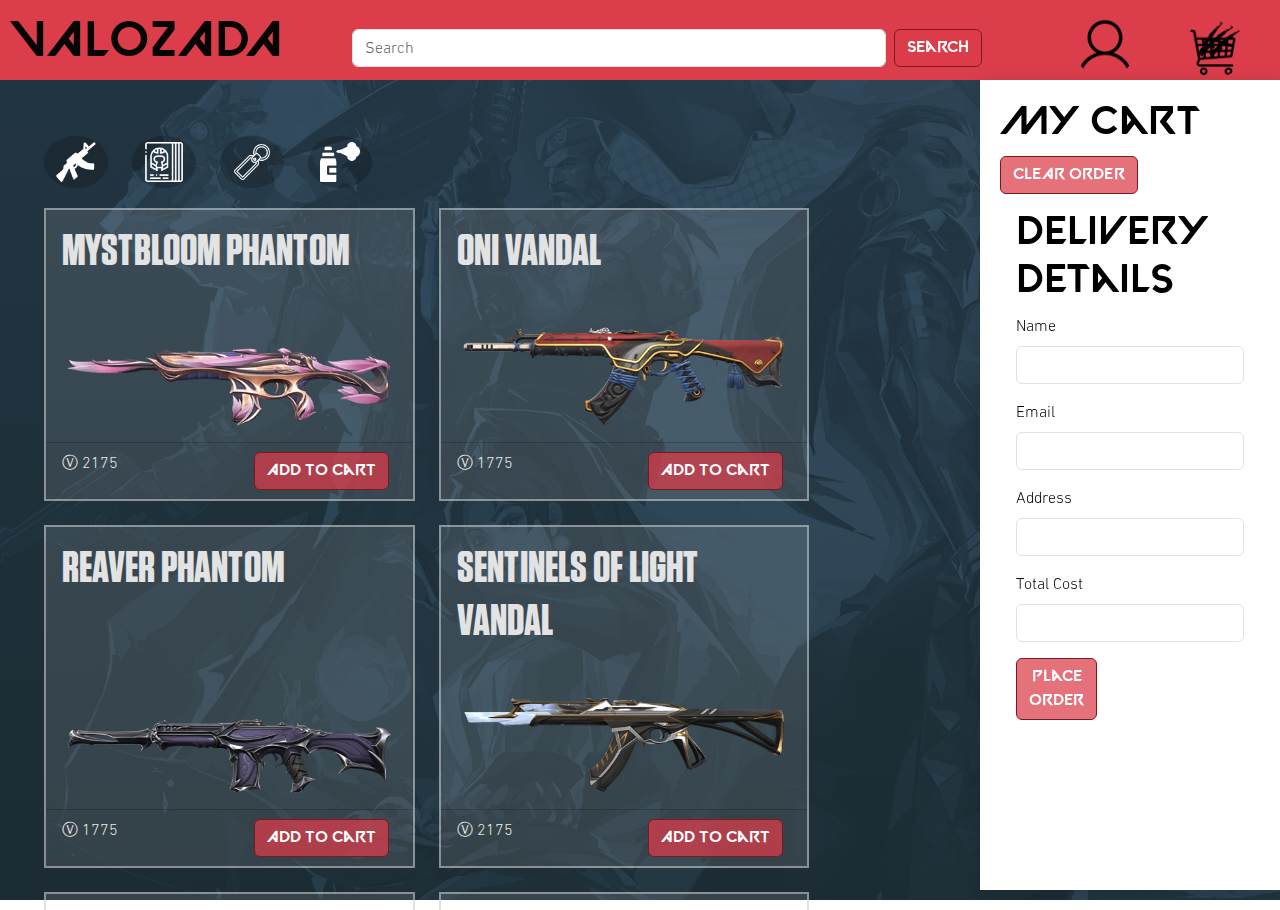
<file: index.html>
<!DOCTYPE html>
<html lang="en">
<head>
    <meta charset="UTF-8">
    <meta name="viewport" content="width=device-width, initial-scale=1.0">
    <title>VALOZADA</title>
    <link href="https://cdn.jsdelivr.net/npm/bootstrap@5.3.3/dist/css/bootstrap.min.css" rel="stylesheet" integrity="sha384-QWTKZyjpPEjISv5WaRU9OFeRpok6YctnYmDr5pNlyT2bRjXh0JMhjY6hW+ALEwIH" crossorigin="anonymous">
    <script src="https://cdn.jsdelivr.net/npm/bootstrap@5.3.3/dist/js/bootstrap.bundle.min.js" integrity="sha384-YvpcrYf0tY3lHB60NNkmXc5s9fDVZLESaAA55NDzOxhy9GkcIdslK1eN7N6jIeHz" crossorigin="anonymous"></script>
    <link rel="stylesheet" href="main.css">
</head>
<body>
    <div class="d-flex flex-column">
        <div class="navbar">
            <h2 class="title">VALOZADA</h2>

            <form class="d-flex mx-auto" style="width: 50%;" onsubmit="return false;" id="search">
                <input class="form-control me-2" type="search" placeholder="Search" aria-label="Search">
                <button class="btn btn-outline-primary" type="button">Search</button>
            </form>

                <a href="about.html"><img src="img/person.png" style="width: 60px;" alt="About"></a>
                <a href="index.html"><img src="img/cartblack.png" style="width: 60px;" alt="Shop"></a>
        </div>
    </div>
    
    <div class="container-fluid">
        <div class="row">
            <div class="col-md-8">
                <div class="shop">
                    <div class="container mt-3">
                        <button class="btn btn-primary" id="skin" onclick="Skins()">
                            <img src="img/skinwhite.png" alt="Skins">
                            <img class="overlay-img" src="img/skingreen.png" alt="Skins">
                        </button>
                        <button class="btn btn-primary" id="card" onclick="PCards()">
                            <img src="img/cardwhite.png" alt="Cards">
                            <img class="overlay-img" src="img/cardgreen.png" alt="Cards">
                        </button>
                        <button class="btn btn-primary" id="buddy" onclick="Buddies()">
                            <img src="img/buddywhite.png" alt="Buddies">
                            <img class="overlay-img" src="img/buddygreen.png" alt="Buddies">
                        </button>
                        <button class="btn btn-primary" id="spray" onclick="Sprays()">
                            <img src="img/spraywhite.png" alt="Sprays">
                            <img class="overlay-img" src="img/spraygreen.png" alt="Sprays">
                        </button>
                    </div>
                    

                    <!-- shop -->
                    <div class="container-xl">
                        <div class="row row-cols-1 row-cols-md-2 g-4">
                            <div class="col">
                                <div class="card h-100">
                                    <div class="card-body">
                                        <h5 class="card-title" id="cardTitle1">MYSTBLOOM PHANTOM</h5>
                                        <img src="img/Mystbloom_Phantom.png" class="product card-img-top" alt="Product" id="img1">
                                    </div>
                                    <div class="card-footer d-flex justify-content-between align-items-center">
                                        <p id="price1">Ⓥ 2175</p>
                                        <button class="btn btn-primary me-2" id="item1" data-name="Mystbloom Phantom" data-price="2175" data-img="img/Mystbloom_Phantom.png" onclick="addItem('Mystbloom Phantom', 2175, 'img/Mystbloom_Phantom.png')">Add to Cart</button>
                                    </div>
                                </div>
                            </div>
                            
                            <div class="col">
                                <div class="card h-100">
                                    <div class="card-body">
                                        <h5 class="card-title" id="cardTitle3">ONI VANDAL</h5>
                                        <img src="img/Oni_Vandal.png" class="product card-img-top" alt="Product" id="img3">
                                    </div>
                                    <div class="card-footer d-flex justify-content-between align-items-center">
                                        <p id="price3">Ⓥ 1775</p>
                                        <button class="btn btn-primary me-2" id="item3" data-name="Oni Vandal" data-price="1775" data-img="img/Oni_Vandal.png" onclick="addItem('Oni Vandal', 1775, 'img/Oni_Vandal.png')">Add to Cart</button>
                                    </div>
                                </div>
                            </div>
                            <div class="col">
                                <div class="card h-100">
                                    <div class="card-body">
                                        <h5 class="card-title" id="cardTitle5">REAVER PHANTOM</h5>
                                        <img src="img/Reaver_Phantom.png" class="product card-img-top" alt="Product" id="img5">
                                    </div>
                                    <div class="card-footer d-flex justify-content-between align-items-center">
                                        <p id="price5">Ⓥ 1775</p>
                                            <button class="btn btn-primary me-2" id="item5" data-name="Reaver Phantom" data-price="1775" data-img="img/Reaver_Phantom.png" onclick="addItem('Reaver Phantom', 1775, 'img/Reaver_Phantom.png')">Add to Cart</button>
                                        </div>
                                    </div>
                                </div>
                            <div class="col">
                                <div class="card h-100">
                                    <div class="card-body">
                                        <h5 class="card-title" id="cardTitle7">SENTINELS OF LIGHT VANDAL</h5>
                                        <img src="img/Sentinels_of_Light_Vandal.png" class="product card-img-top" alt="Product" id="img7">
                                    </div>
                                        <div class="card-footer d-flex justify-content-between align-items-center">
                                            <p id="price7">Ⓥ 2175</p>
                                            <button class="btn btn-primary me-2" id="item7" data-name="Sentinels of Light Vandal" data-price="2175" data-img="img/Sentinels_of_Light_Vandal.png" onclick="addItem('Sentinels of Light Vandal', 2175, 'img/Sentinels_of_Light_Vandal.png')">Add to Cart</button>
                                        </div>
                                </div>
                            </div>

                            <div class="col">
                                <div class="card h-100">
                                    <div class="card-body">
                                        <h5 class="card-title" id="cardTitle2">MYSTBLOOM KUNAI</h5>
                                        <img src="img/Mystbloom_Kunai.png" class="product card-img-top" alt="Product" id="img2">
                                    </div>
                                    <div class="card-footer d-flex justify-content-between align-items-center">
                                        <p id="price2">Ⓥ 4350</p>                                            
                                            <button class="btn btn-primary me-2" id="item2" data-name="Mystbloom Kunai" data-price="4350" data-img="img/Mystbloom_Kunai.png" onclick="addItem('Mystbloom Kunai', 4350, 'img/Mystbloom_Kunai.png')">Add to Cart</button>
                                        </div>
                                    </div>
                            </div>
                            <div class="col">
                                <div class="card h-100">
                                    <div class="card-body">
                                        <h5 class="card-title" id="cardTitle4">ONIMARU KUNITSUNA</h5>
                                        <img src="img/Onimaru_Kunitsuna.png" class="product card-img-top" alt="Product" id="img4">
                                    </div>
                                    <div class="card-footer d-flex justify-content-between align-items-center">
                                        <p id="price4">Ⓥ 4350</p>                                                
                                            <button class="btn btn-primary me-2" id="item4" data-name="Onimaru Kunitsuna" data-price="4350" data-img="img/Onimaru_Kunitsuna.png" onclick="addItem('Onimaru Kunitsuna', 4350, 'img/Onimaru_Kunitsuna.png')">Add to Cart</button>
                                        </div>
                                    </div>
                            </div>
                            <div class="col">
                                <div class="card h-100">
                                    <div class="card-body">
                                        <h5 class="card-title" id="cardTitle6">REAVER KARAMBIT</h5>
                                        <img src="img/Reaver_Karambit.png" class="product card-img-top" alt="Product" id="img6">
                                    </div>
                                    <div class="card-footer d-flex justify-content-between align-items-center">
                                        <p id="price6">Ⓥ 4350</p>                                                
                                            <button class="btn btn-primary me-2" id="item6" data-name="Reaver Karambit" data-price="4350" data-img="img/Reaver_Karambit.png" onclick="addItem('Reaver Karambit', 4350, 'img/Reaver_Karambit.png')">Add to Cart</button>
                                        </div>
                                    </div>
                            </div>
                            <div class="col">
                                <div class="card h-100">
                                    <div class="card-body">
                                        <h5 class="card-title" id="cardTitle8">RELIC STONE DAGGERS</h5>
                                        <img src="img/Relic_Stone_Daggers.png" class="product card-img-top" alt="Product" id="img8">
                                    </div>
                                    <div class="card-footer d-flex justify-content-between align-items-center">
                                        <p id="price8">Ⓥ 4350</p>                                                
                                            <button class="btn btn-primary me-2" id="item8" data-name-name="Relic Stone Daggers" data-price="4350" data-img="img/Relic_Stone_Daggers.png" onclick="addItem('Relic Stone Daggers', 4350, 'img/Relic_Stone_Daggers.png')">Add to Cart</button>
                                        </div>
                                </div>
                            </div>
                        </div>
                    </div>
                </div>
            </div>

            <div class="col-md-4">
                <div class="cart-section sticky-top">
                    <h1>My Cart</h1>
                    <button class="btn btn-danger" onclick="clearOrder()">CLEAR ORDER</button>
                    <ul id="ulMyOrder" class="list-group"></ul>

                    <!-- Delivery Form -->
                    <form action="http://sirjm.infinityfreeapp.com/checkout.php" method="get" id="checkoutForm" class="p-3 thicker-card">
                        <h1>Delivery Details</h1>
                        <div class="mb-3">
                            <label for="cust_name" class="form-label">Name</label>
                            <input type="text" name="cust_name" id="cust_name" class="form-control" required>
                        </div>

                        <div class="mb-3">
                            <label for="cust_email" class="form-label">Email</label>
                            <input type="email" name="cust_email" id="cust_email" class="form-control" required>
                        </div>

                        <div class="mb-3">
                            <label for="cust_addr" class="form-label">Address</label>
                            <input type="text" name="cust_addr" id="cust_addr" class="form-control" required>
                        </div>

                        <div class="mb-3">
                            <input type="hidden" name="cust_order" id="cust_order">
                        </div>

                        <div class="mb-3">
                            <label for="total_cost" class="form-label">Total Cost</label>
                            <input type="text" id="total_cost" name="total_cost" class="form-control" readonly required>
                        </div>

                        <div class="col-sm-4">
                            <button type="submit" class="btn btn-md btn-primary" id="placeOrderBtn">Place Order</button>
                        </div>
                    </form>
                </div>
            </div> <!-- End of col-md-4 -->
        </div> <!-- End of row -->
    </div> <!-- End of container-fluid -->

    <script src="main.js"></script>
</body>
</html>
</file>
<file: main.css>
.container-fluid {
    display: flex;
    margin-top: 100px;
}

@media (max-width: 800px) {
    .title {
        display: none;
    }
}

@media (max-width: 1024px) {

    .title {
        display: none;
    }
}

#skin, #card, #buddy, #spray {
    position: relative;
    overflow: hidden;
    background-color: rgba(3, 3, 3, 0.208);
    border-radius: 100%;
    border: none;
    margin-right: 20px;
    transition: background-color 0.3s ease;
}

.btn img {
    width: 40px;
}

.overlay-img {
    position: absolute;
    top: 6px;
    left: 12px;
    opacity: 0;
    z-index: 2;
}

.main-img {
    position: relative;
    z-index: 1;
}

.btn:hover .overlay-img {
    opacity: 1;
}

@font-face {
    font-family: thinfont;
    src: url(dinnextw1g_light.otf);
}

@font-face {
    font-family: valofont;
    src: url(Valorant\ Font.ttf);
}

@font-face {
    font-family: boldfont;
    src: url(Tungsten-Bold.ttf);
}

body {
    background: linear-gradient(rgba(42, 65, 80, 0.7), rgba(32, 51, 58, 0.7)), url('img/bg.jpg');
    background-size: cover;
    background-attachment: fixed;
    background-position: center;
    background-repeat: no-repeat;
    margin: 0;
    padding: 0;
    color: rgb(5, 5, 5);
    font-family: thinfont;
}

h2 {
    font-size: 50px;
    font-family: valofont;
}

.navbar {
    background-color: #dc3d4b;
    display: flex;
    align-items: center;
    padding: 10px;
    position: fixed;
    width: 100%;
    z-index: 1000;
    top: 0;
    height: 80px;
    margin-bottom: 0px;
}

.navbar a {
    color: #e6d0d7;
    padding: 8px 15px;
    text-align: center;
    text-decoration: none;
    font-size: 16px;
    cursor: pointer;
    margin: 0 10px;
    transition: background-color 0.3s;
    font-family: semiboldfont;
}

.navbar a:hover {
    background-color: rgb(181, 65, 65);
}

.navbar img {
    height: 60px;
    width: 130px;
    border-radius: 100%;
}

@media (max-width: 730px) {
    #search button {
        display: none;
    }
    #search input {
        display: none;
    }
    .navbar img {
        height: 70px;
        width: 90px;
    }
    .title {
        display: none;
    }
}

@media (max-width: 480px) {
    .navbar {
        flex-direction: column;
        height: auto;
    }
    .navbar a {
        font-size: 14px;
        padding: 5px 10px;
    }
}

.shop {
    display: flex;
    flex-wrap: wrap;
    justify-content: center;
    gap: 20px;
    padding: 20px;
    overflow-y: auto;
    max-height: calc(100vh - 90px);
    max-width: 100%;
}

.shop::-webkit-scrollbar {
    display: none;
}

.card {
    background-color: rgba(255, 255, 255, 0.115);
    color: rgb(234, 234, 234);
    position: relative;
    overflow: hidden;
    border-radius: 10px;
    transition: transform 0.3s ease;
    margin-bottom: 40px;
    border: none;
    flex: 1 0 200px;
    max-width: 500px;
    border: solid 2px;
    border-radius: 0%;
    border-color: rgba(199, 204, 207, 0.57);
}

@media (max-width: 992px) {
    .card {
        flex: 1 0 100%;
        max-width: 100%;
    }
}

.card:hover {
    transform: scale(1.05);
    background: linear-gradient(to bottom, transparent, #51a0a2);
}

.product {
    max-height: 250px;
    width: 100%;
    object-fit: contain;
    transition: transform 0.3s ease;
}

.card:hover .product {
    transform: scale(1.1);
}

.card-body {
    display: flex;
    flex-direction: column;
    justify-content: space-between;
    height: 100%;
}

.card-footer {
    display: flex;
    justify-content: flex-end;
    align-items: center;
}

.card-title {
    font-size: 44px;
    font-family: boldfont;
    color: rgb(227, 227, 227);
}

.overlay {
    position: absolute;
    top: 0;
    left: 0;
    bottom: 0;
    right: 0;
    background: linear-gradient(rgba(0, 0, 0, 0.3), rgba(0, 0, 0, 0.3));
    opacity: 0;
    transition: opacity 0.3s ease;
    pointer-events: none;
}

.card:hover .overlay {
    opacity: 1;
}

.card:hover {
    border: solid 2px;
    border-radius: 0%;
    border-color: #51a0a2;
}

.cart-section {
    position: fixed;
    top: 80px;
    right: 0;
    height: calc(100vh - 90px);
    padding: 20px;
    overflow-y: auto;
    background-color: #fff;
    width: 300px;
    box-shadow: 0px 0px 15px rgba(0, 0, 0, 0.1);
    z-index: 1000;
}

@media (max-width: 992px) {
    .cart-section {
        position: relative;
        top: auto;
        width: 100%;
        max-width: 100%;
        margin-top: 20px;
        height: auto;
    }
}

@media (max-width: 480px) {
    .cart-section {
        width: 100%;
        padding: 10px;
        box-shadow: none;
    }
}

button {
    font-size: 14px;
}

h1 {
    font-family: valofont;
    color: black;
}

#skin img, #card img, #buddy img, #spray img {
    width: 40px;
}

#skin {
    background-color: rgba(3, 3, 3, 0.208);
    border-radius: 100%;
    border: none;
    margin-right: 20px;
}

#card {
    background-color: rgba(3, 3, 3, 0.208);
    border-radius: 100%;
    border: none;
    margin-right: 20px;
}

#buddy {
    background-color: rgba(3, 3, 3, 0.208);
    border-radius: 100%;
    border: none;
    margin-right: 20px;
}

#spray {
    background-color: rgba(3, 3, 3, 0.208);
    border-radius: 100%;
    border: none;
}

.btn {
    font-family: valofont;
    font: 10px;
    background-color: #dc3d4aba;
    border-color: #7d1821;
    color: white;
}

.btn:hover {
    font-family: valofont;
    font: 10px;
    background-color: #841f279e;
    border-color: #7d1821;
}
</file>
